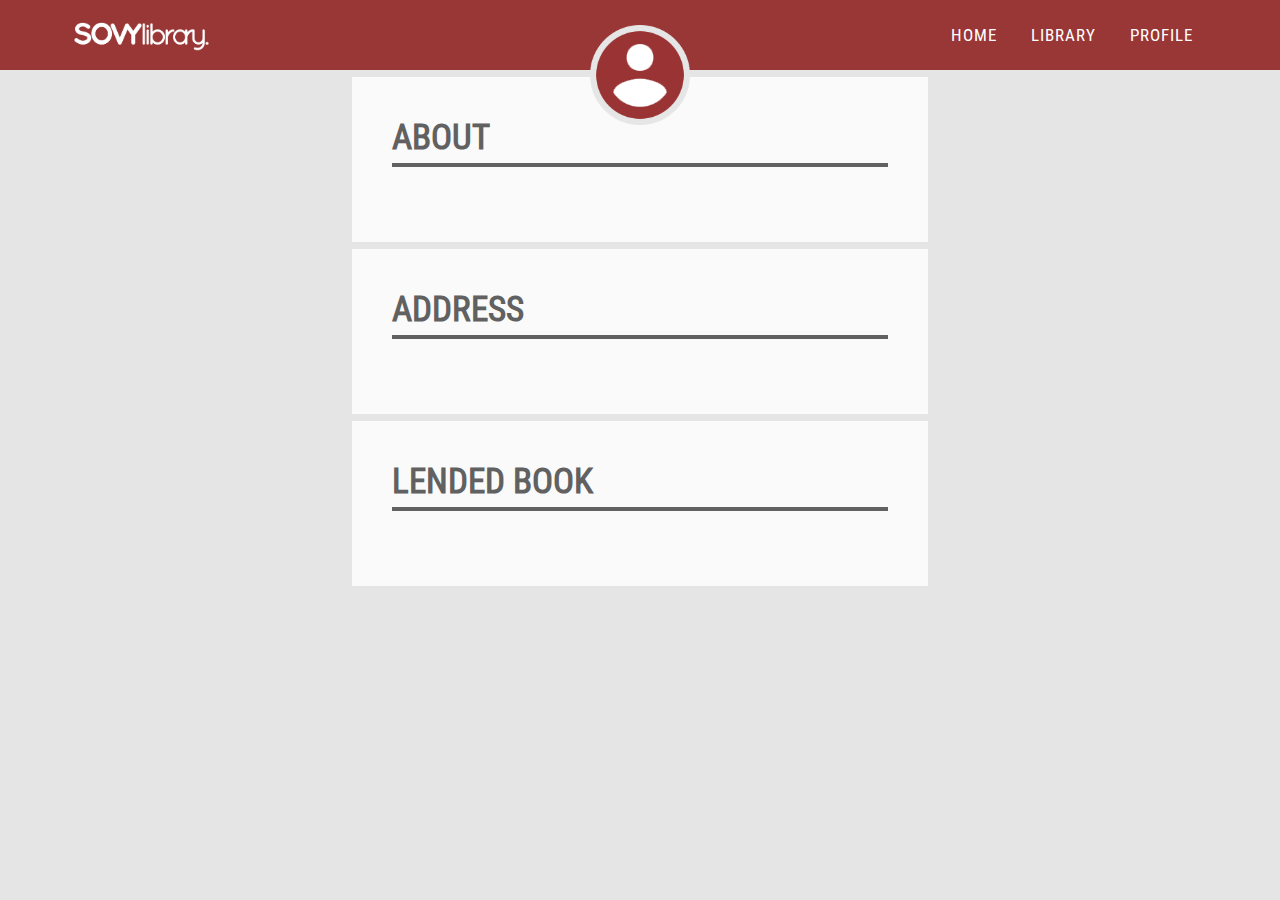
<file: html/bookLend.html>
<!DOCTYPE html>
<html>
<head>
	<meta charset="utf-8">
	<meta http-equiv="X-UA-Compatible" content="IE=edge">
	<title>Lend a Book</title>
	<meta name="viewport" content="width=device-width, 	initial-scale=1">
	<link rel="stylesheet" href="../style/book.css">
	<link rel="stylesheet" href="../style/userInfoStyle.css">
	<link rel="stylesheet" type="text/css" href="../style/mediaQueriesBook.css">
	<link rel="apple-touch-icon" sizes="57x57" href="../favicon//apple-icon-57x57.png">
	<link rel="apple-touch-icon" sizes="60x60" href="../favicon//apple-icon-60x60.png">
	<link rel="apple-touch-icon" sizes="72x72" href="../favicon//apple-icon-72x72.png">
	<link rel="apple-touch-icon" sizes="76x76" href="../favicon//apple-icon-76x76.png">
	<link rel="apple-touch-icon" sizes="114x114" href="../favicon//apple-icon-114x114.png">
	<link rel="apple-touch-icon" sizes="120x120" href="../favicon//apple-icon-120x120.png">
	<link rel="apple-touch-icon" sizes="144x144" href="../favicon//apple-icon-144x144.png">
	<link rel="apple-touch-icon" sizes="152x152" href="../favicon//apple-icon-152x152.png">
	<link rel="apple-touch-icon" sizes="180x180" href="../favicon//apple-icon-180x180.png">
	<link rel="icon" type="image/png" sizes="192x192"  href="../favicon//android-icon-192x192.png">
	<link rel="icon" type="image/png" sizes="32x32" href="../favicon//favicon-32x32.png">
	<link rel="icon" type="image/png" sizes="96x96" href="../favicon//favicon-96x96.png">
	<link rel="icon" type="image/png" sizes="16x16" href="../favicon//favicon-16x16.png">
	<link rel="manifest" href="../favicon/manifest.json">
	<meta name="msapplication-TileColor" content="#ffffff">
	<meta name="msapplication-TileImage" content="/ms-icon-144x144.png">
	<meta name="theme-color" content="#ffffff">

</head>
<body>
	
	<div id="wrapper">

		<img id="userImg" src="../img/round-account-button-with-user-inside.png" alt="">
		
		<div id="smallDropDown">
			<div class="menuBtn">
				<img src="../img/menu.png" alt="">
			</div>
			<div id="smallDropDownContent">
				<a href="../index.html">Home</a>
				<a id="libraryDropDownBtn" href="#">Library</a>
				<div id="libraryDropDownContent">
					<a class="thisBook" id="drama" href="#">Drama</a>
					<a class="thisBook" id="horror" href="#">Horror</a>
					<a class="thisBook" id="comedy" href="#">Comedy</a>
					<a class="thisBook" id="fantasy" href="#">Fantasy</a>
					<a class="thisBook" id="adventure" href="#">Adventure</a>
				</div>
				<a href="#" id="profile">Profile</a>
				<a class="logoutBtn" href="#">Logout</a>
			</div>
		</div>

		<div id="nav">
			<div id="leftNav">
				<a href="../index.html"><img src="../img/libraryLogo.png"></a>
			</div>

			<div id="rightNav">
				<a href="../index.html">Home</a>
				<div class="dropdown" id="library">
					<a class="dropbtn" href="#">Library</a>
					<div class="dropdown-content contentLibrary">
						<a id="all" href="#">All</a>
						<a class="thisBook" id="drama" href="#">Drama</a>
						<a class="thisBook" id="horror" href="#">Horror</a>
						<a class="thisBook" id="comedy" href="#">Comedy</a>
						<a class="thisBook" id="fantasy" href="#">Fantasy</a>
						<a class="thisBook" id="adventure" href="#">Adventure</a>
					</div>
				</div>

				<div class="dropdown" id="logout">
					<a class="dropbtn" id="profile" href="#">Profile</a>
					<div class="dropdown-content contentLogout">
						<a id="logoutBtn" href="#">Logout</a>
					</div>
				</div>
			</div>

		</div>
		
		<div id="books"></div>

		<div id="bookWrapper">
			<div id="aboutBook"></div>
		</div>

		<div id="infoWrapper">
			<div id="aboutInfo">
				<div class="aboutHeader">About</div>
			</div>
			<div id="address">
				<div class="aboutHeader">Address</div>
			</div>
			<div id="loanedBook">
				<div class="aboutHeader">Lended Book</div>
			</div>
		</div>

		<div id="haveDone">
			<div id="bookOverlay">
				<div id="bookLended">Book successfully lended!</div>
				<div class="succesBtn"><button><a href="../html/bookLend.html">Go To Profile</a></button></div>	
			</div>

		</div>

	</div>

	<script src="../script/jquery-3.3.1.js"></script>
	<script src="../script/script.js"></script>
	<script src="../script/requests.js"></script>	
	<script src="../script/userInfo.js"></script>
	
</body>
</html>
</file>
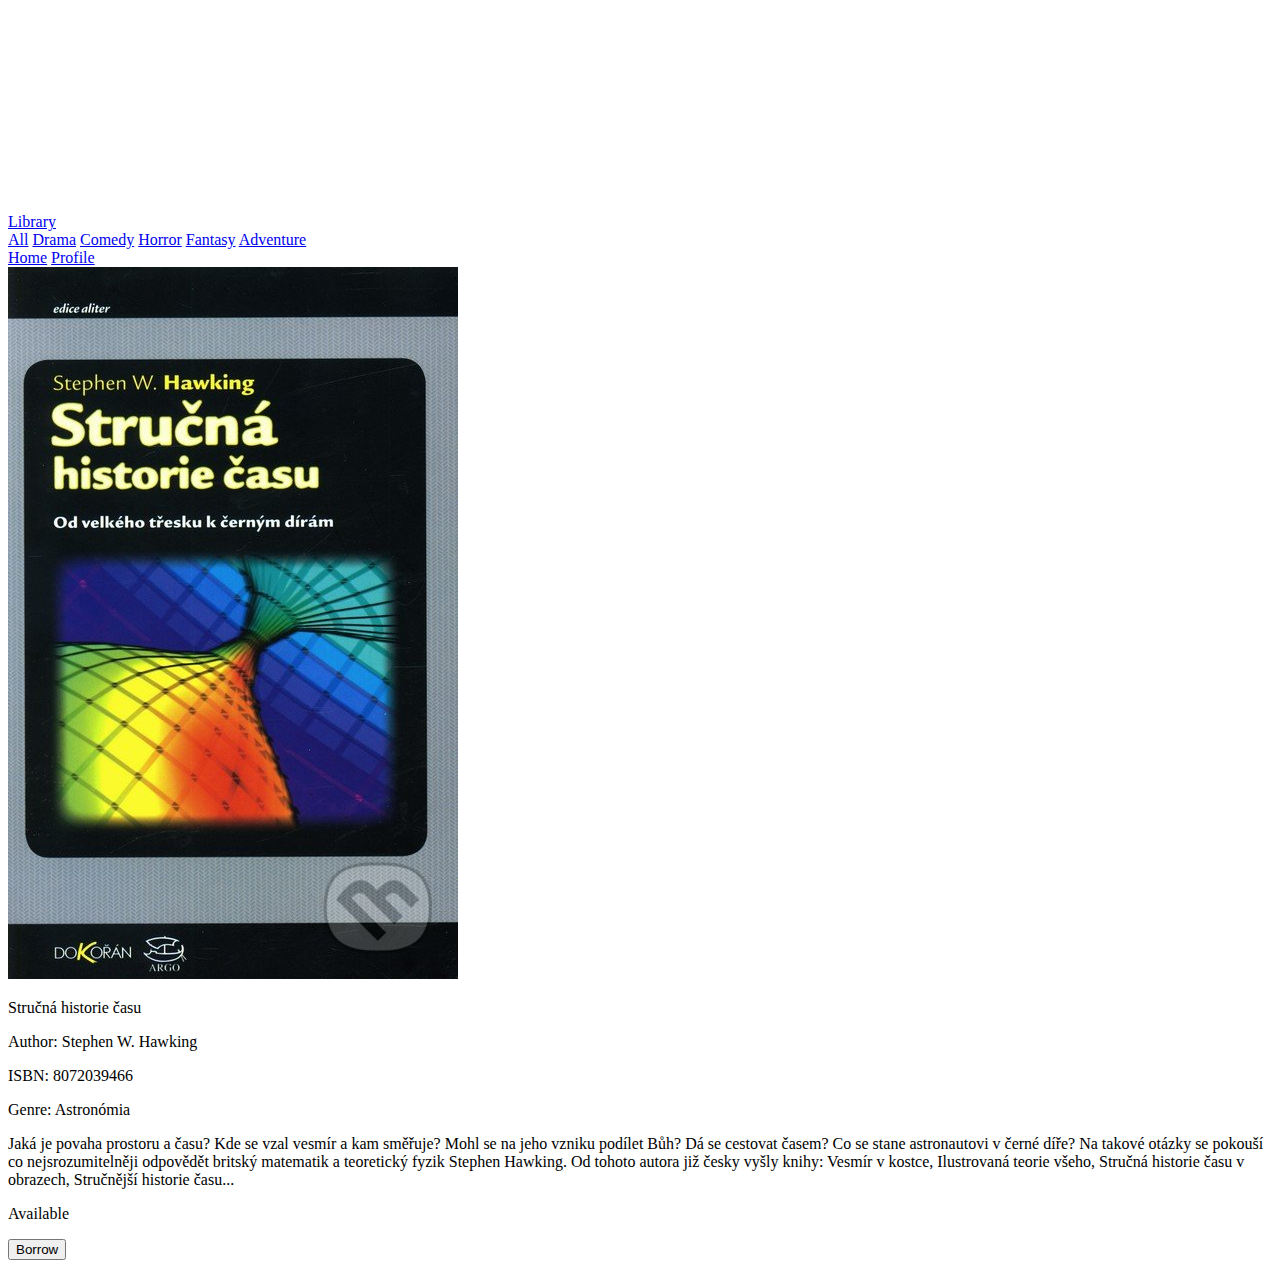
<file: html/books.html>
<!DOCTYPE html>
<html>
<head>
	<meta charset="utf-8">
	<meta http-equiv="X-UA-Compatible" content="IE=edge">
	<meta name="viewport" content="width=device-width, initial-scale=1">
	<title>Book lending</title>
	<link rel="stylesheet" href="../style/aboutBook.css">
	<link rel="alternate" href="../style/book.css">
	<link href="https://fonts.googleapis.com/css?family=Open+Sans+Condensed:300,700|Roboto+Condensed:300,400,700" rel="stylesheet">
</head>
<body>
	
	<div id="wrapper">
		
		<div id="nav">
			
			<div id="leftNav">
				<a href="../index.html"><img src="../img/libraryLogo.png"></a>
			</div>

			<div id="rightNav">
				<div class="dropdown">
					<a class="dropbtn" href="#">Library</a>
					<div class="dropdown-content">
						<a href="#">All</a>
						<a href="#">Drama</a>
						<a href="#">Comedy</a>
						<a href="#">Horror</a>
						<a href="#">Fantasy</a>
						<a href="#">Adventure</a>
					</div>
				</div>
				
				<a href="../index.html">Home</a>
				<a href="#">Profile</a>
			</div>

		</div>

		<div id="bookWrapper">
			
			<div id="cover"><img src="../img/books/kniha.jpg"></div>
			<div id="aboutBook">
				
				<div id="nameofbook" class="position"><p>Stručná historie času</p></div>
				<div id="author" class="position"><p>Author: Stephen W. Hawking</p></div>
				<div id="isbn" class="position"><p><span>ISBN:</span> 8072039466</p></div>
				<div id="genre" class="position"><p><span>Genre:</span> Astronómia</p></div>
				<div id="detailofbook" class="position"><p>Jaká je povaha prostoru a času? Kde se vzal vesmír a kam směřuje? Mohl se na jeho vzniku podílet Bůh? Dá se cestovat časem? Co se stane astronautovi v černé díře? Na takové otázky se pokouší co nejsrozumitelněji odpovědět britský matematik a teoretický fyzik Stephen Hawking. Od tohoto autora již česky vyšly knihy: Vesmír v kostce, Ilustrovaná teorie všeho, Stručná historie času v obrazech, Stručnější historie času...</p></div>
				<div id="available" class="position"><p>Available</p></div>
				<div id="borrow" class="position"><button>Borrow</button></div>

			</div>

		</div>

	</div>

	<script src="../script/jquery-3.2.1.min.js"></script>
	<script src="../script/script.js"></script>
</body>
</html>
</file>
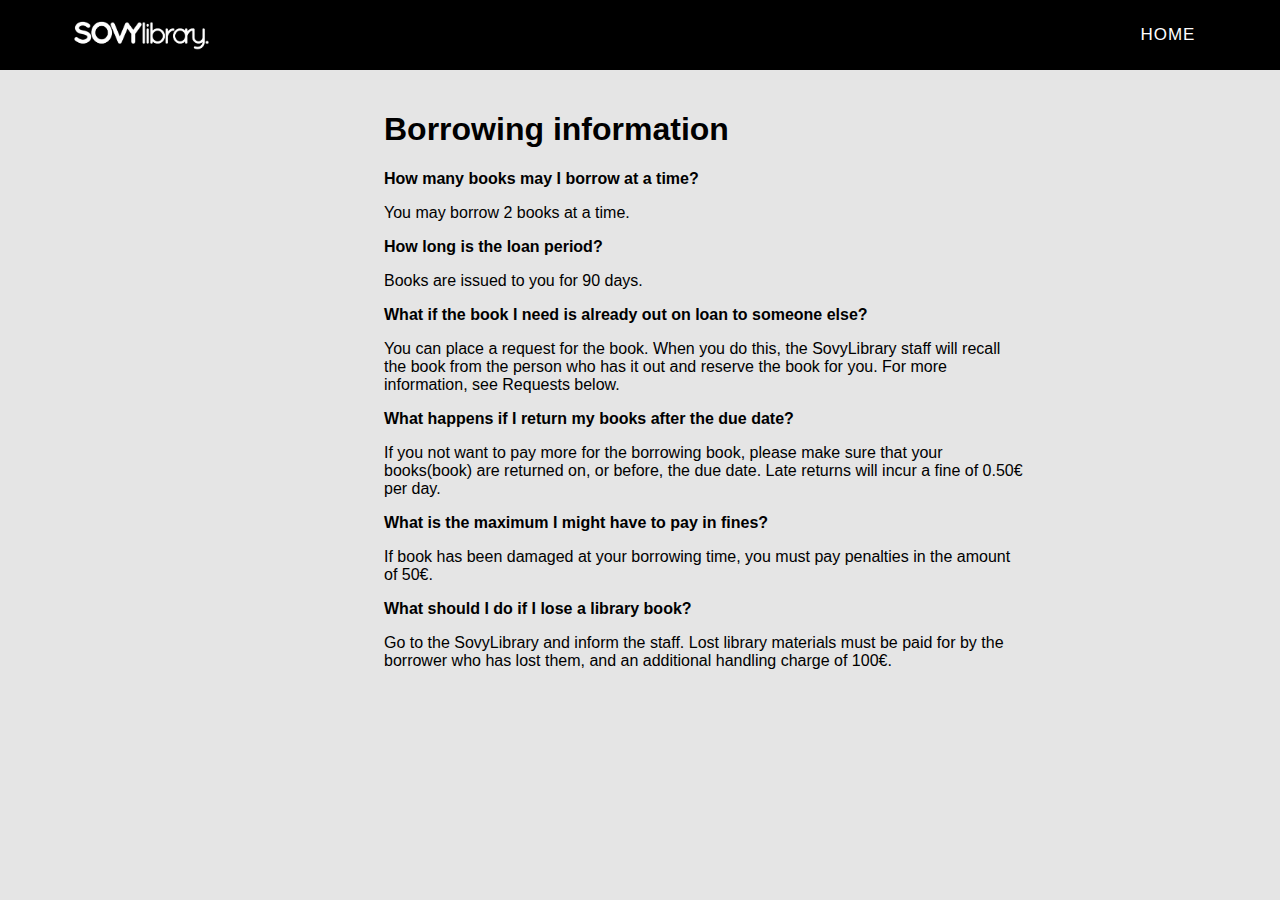
<file: html/borrowingInformation.html>
<!DOCTYPE html>
<html>
<head>
	<meta charset="utf-8">
	<meta http-equiv="X-UA-Compatible" content="IE=edge">
	<title>Borrowing Information</title>
	<meta name="viewport" content="width=device-width, initial-scale=1">
	<link rel="stylesheet" href="../style/borrowingInformation.css">
	<link rel="apple-touch-icon" sizes="57x57" href="../favicon//apple-icon-57x57.png">
	<link rel="apple-touch-icon" sizes="60x60" href="../favicon//apple-icon-60x60.png">
	<link rel="apple-touch-icon" sizes="72x72" href="../favicon//apple-icon-72x72.png">
	<link rel="apple-touch-icon" sizes="76x76" href="../favicon//apple-icon-76x76.png">
	<link rel="apple-touch-icon" sizes="114x114" href="../favicon//apple-icon-114x114.png">
	<link rel="apple-touch-icon" sizes="120x120" href="../favicon//apple-icon-120x120.png">
	<link rel="apple-touch-icon" sizes="144x144" href="../favicon//apple-icon-144x144.png">
	<link rel="apple-touch-icon" sizes="152x152" href="../favicon//apple-icon-152x152.png">
	<link rel="apple-touch-icon" sizes="180x180" href="../favicon//apple-icon-180x180.png">
	<link rel="icon" type="image/png" sizes="192x192"  href="../favicon//android-icon-192x192.png">
	<link rel="icon" type="image/png" sizes="32x32" href="../favicon//favicon-32x32.png">
	<link rel="icon" type="image/png" sizes="96x96" href="../favicon//favicon-96x96.png">
	<link rel="icon" type="image/png" sizes="16x16" href="../favicon//favicon-16x16.png">
	<link rel="manifest" href="../favicon/manifest.json">
	<meta name="msapplication-TileColor" content="#ffffff">
	<meta name="msapplication-TileImage" content="/ms-icon-144x144.png">
	<meta name="theme-color" content="#ffffff">
</head>
<body>
<div id="wrapper">
		
		<div id="nav">
			
			<div id="leftNav">
				<a href="../index.html"><img src="../img/libraryLogo.png"></a>
			</div>

			<div id="rightNav">
				<a href="../index.html">Home</a>
			</div>
		</div>
		<div id="box">
		<h1>Borrowing information</h1>
		<div id="back">
		<p class="text1"><strong>How many books may I borrow at a time?</strong></p>
		<p class="text2">You may borrow 2 books at a time.</p>
		<p class="text1"><strong>How long is the loan period?</strong></p>
		<p class="text2">Books are issued to you for 90 days.</p>
		<p class="text1"><strong>What if the book I need is already out on loan to someone else?</strong></p>
		<p class="text2">You can place a request for the book. When you do this, the SovyLibrary staff will recall the book from the person who has it out and reserve the book for you. For more information, see Requests below.</p>
		<p class="text1"><strong>What happens if I return my books after the due date?</strong></p>
		<p class="text2">If you not want to pay more for the borrowing book, please make sure that your books(book) are returned on, or before, the due date. Late returns will incur a fine of 0.50€ per day.</p>
		<p class="text1"><strong>What is the maximum I might have to pay in fines?</strong></p>
		<p class="text2">If book has been damaged at your borrowing time, you must pay penalties in the amount of 50€.</p>
		<p class="text1"><strong>What should I do if I lose a library book?</strong></p>
		<p class="text2">Go to the SovyLibrary and inform the staff. Lost library materials must be paid for by the borrower who has lost them, and an additional handling charge of 100€.</p>
		</div>
	</div>
	</div>
	
</body>
</html>
</file>
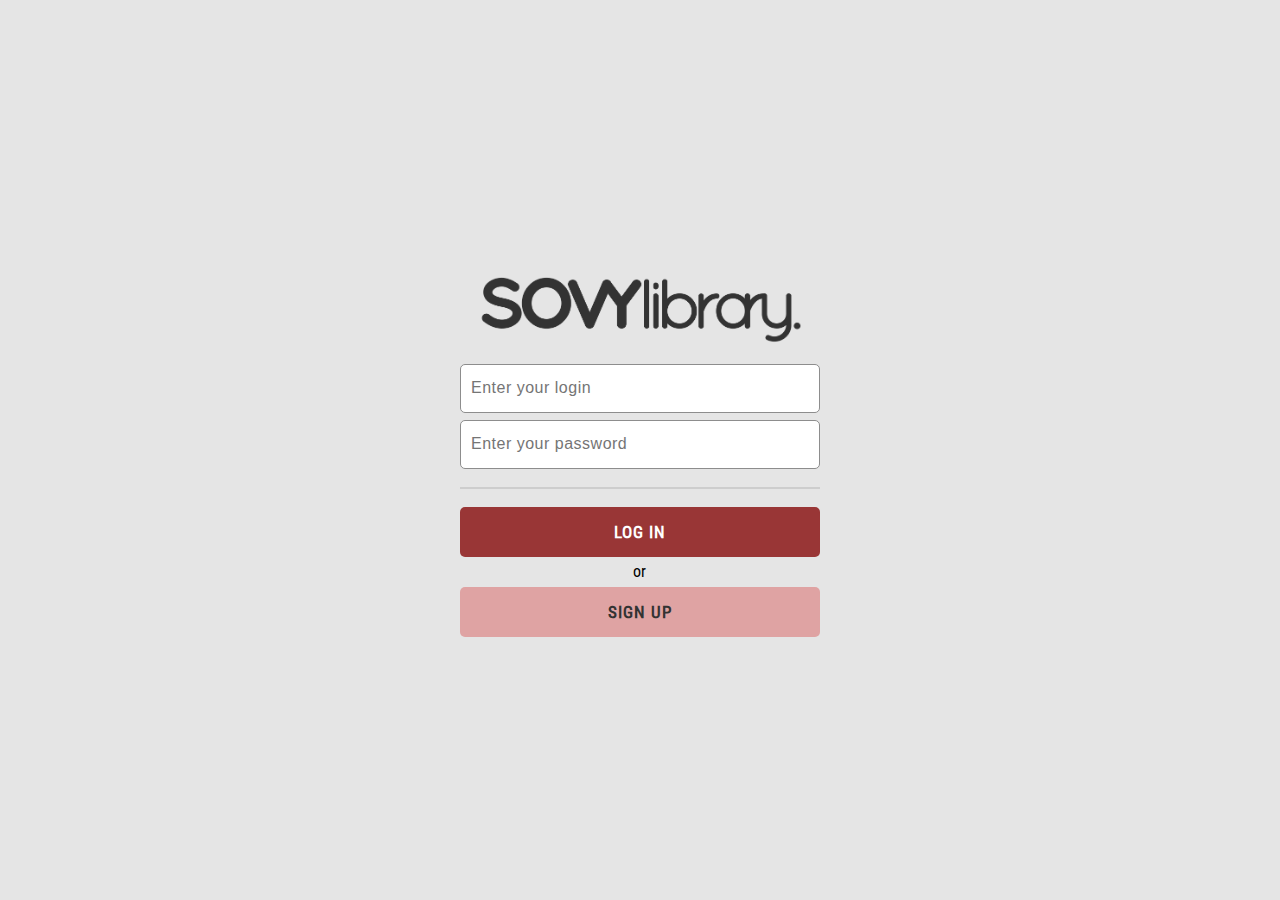
<file: html/login.html>
<!DOCTYPE html>
<html>
<head>
	<meta charset="utf-8">
	<meta http-equiv="X-UA-Compatible" content="IE=edge">
	<title>Log In SOVY</title>
	<meta name="viewport" content="width=device-width, initial-scale=1">
	<link rel="stylesheet" href="../style/log.css">
	<link rel="stylesheet" type="text/css" href="../style/mediaQueries.css">
	<link rel="apple-touch-icon" sizes="57x57" href="../favicon//apple-icon-57x57.png">
	<link rel="apple-touch-icon" sizes="60x60" href="../favicon//apple-icon-60x60.png">
	<link rel="apple-touch-icon" sizes="72x72" href="../favicon//apple-icon-72x72.png">
	<link rel="apple-touch-icon" sizes="76x76" href="../favicon//apple-icon-76x76.png">
	<link rel="apple-touch-icon" sizes="114x114" href="../favicon//apple-icon-114x114.png">
	<link rel="apple-touch-icon" sizes="120x120" href="../favicon//apple-icon-120x120.png">
	<link rel="apple-touch-icon" sizes="144x144" href="../favicon//apple-icon-144x144.png">
	<link rel="apple-touch-icon" sizes="152x152" href="../favicon//apple-icon-152x152.png">
	<link rel="apple-touch-icon" sizes="180x180" href="../favicon//apple-icon-180x180.png">
	<link rel="icon" type="image/png" sizes="192x192"  href="../favicon//android-icon-192x192.png">
	<link rel="icon" type="image/png" sizes="32x32" href="../favicon//favicon-32x32.png">
	<link rel="icon" type="image/png" sizes="96x96" href="../favicon//favicon-96x96.png">
	<link rel="icon" type="image/png" sizes="16x16" href="../favicon//favicon-16x16.png">
	<link rel="manifest" href="../favicon/manifest.json">
	<meta name="msapplication-TileColor" content="#ffffff">
	<meta name="msapplication-TileImage" content="/ms-icon-144x144.png">
	<meta name="theme-color" content="#ffffff">
</head>
<body>
	
	<div id="wrapper">
		
		<div id="logInBox">
			
			<div id="logo"> <a href="../index.html"><img src="../img/logInLogo.png" alt="SOVYLibrary Logo"></a> </div>	
			<div id="logInInfo">
				
				<input id="enterLogin" type="text" name="enterLogin" placeholder="Enter your login">
				<input id="enterPassword" type="password" name="enterPassword" placeholder="Enter your password">
				<div id="error"></div>
				<hr class="line">

				<button id="loginBtn" class="infoBtn" type="submit">Log In</button>
				<div id="or">or</div> 
				<button id="signupBtn" class="infoBtn"><a href="signup.html">Sign Up</a></button>
			</div>
		</div>

	</div>

	<script src="../script/jquery-3.2.1.min.js"></script>
	<script src="../script/script.js"></script>
	<script src="../script/log.js"></script>
</body>
</html>
</file>
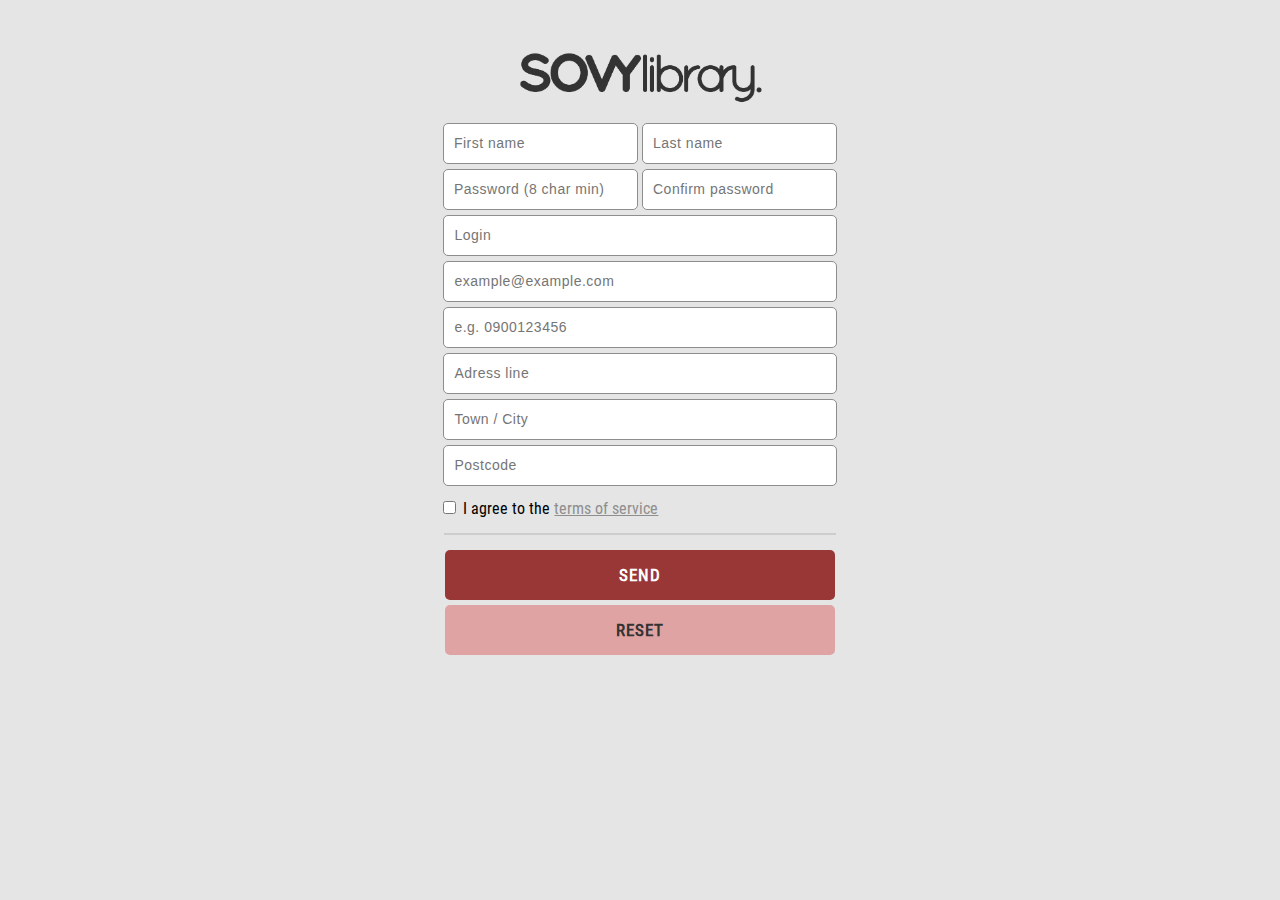
<file: html/signup.html>
<!DOCTYPE html>
<html>
<head>
	<meta charset="utf-8">
	<meta http-equiv="X-UA-Compatible" content="IE=edge">
	<meta name="viewport" content="width=device-width, initial-scale=1">
	<title>Sign Up SOVY</title>
	<link rel="stylesheet" href="../style/log.css">
	<link rel="stylesheet" type="text/css" href="../style/mediaQueries.css">
	<link rel="apple-touch-icon" sizes="57x57" href="../favicon//apple-icon-57x57.png">
	<link rel="apple-touch-icon" sizes="60x60" href="../favicon//apple-icon-60x60.png">
	<link rel="apple-touch-icon" sizes="72x72" href="../favicon//apple-icon-72x72.png">
	<link rel="apple-touch-icon" sizes="76x76" href="../favicon//apple-icon-76x76.png">
	<link rel="apple-touch-icon" sizes="114x114" href="../favicon//apple-icon-114x114.png">
	<link rel="apple-touch-icon" sizes="120x120" href="../favicon//apple-icon-120x120.png">
	<link rel="apple-touch-icon" sizes="144x144" href="../favicon//apple-icon-144x144.png">
	<link rel="apple-touch-icon" sizes="152x152" href="../favicon//apple-icon-152x152.png">
	<link rel="apple-touch-icon" sizes="180x180" href="../favicon//apple-icon-180x180.png">
	<link rel="icon" type="image/png" sizes="192x192"  href="../favicon//android-icon-192x192.png">
	<link rel="icon" type="image/png" sizes="32x32" href="../favicon//favicon-32x32.png">
	<link rel="icon" type="image/png" sizes="96x96" href="../favicon//favicon-96x96.png">
	<link rel="icon" type="image/png" sizes="16x16" href="../favicon//favicon-16x16.png">
	<link rel="manifest" href="../favicon/manifest.json">
	<meta name="msapplication-TileColor" content="#ffffff">
	<meta name="msapplication-TileImage" content="/ms-icon-144x144.png">
	<meta name="theme-color" content="#ffffff">
</head>
<body>

	<div id="wrapperSignUp">
		
		<div id="signUp">
			<div id="logo">
				<a href="../index.html"><img id="logoLibrary" src="../img/logInLogo.png" alt=""></a>
			</div> 
				
			<div class="text about">
				<input id="firstName" type="text" name="firstName" placeholder="First name">
				<input id="lastName" type="text" name="lastName" placeholder="Last name">
				<div class="nameErr error"></div>
			</div>

			<div class="text about">
				<input id="password" type="password" name="password" placeholder="Password (8 char min)">
				<input id="confirmPassword" type="password" name="confirmPassword" placeholder="Confirm password">
				<div class="passwordErr error"></div>
			</div>

			<div class="text">
				<input id="login" type="text" name="login" placeholder="Login">
				<div class="loginErr error"></div>
			</div>

			<div class="text">
				<input id="email" type="text" name="email" placeholder="example@example.com">
				<div class="emailErr error"></div>
			</div>
		

			<div class="text">
				<input id="phoneNumber" type="text" name="phoneNumber" placeholder="e.g. 0900123456">
				<div class="phoneNumberErr error"></div>
			</div>
				
			<div class="text">
				<input id="addressLine" type="text" name="adressLine" placeholder="Adress line">
			</div>
			
			<div class="text">
				<input id="townCity" type="text" name="townCity" placeholder="Town / City">
			</div>

			<div class="text">
				<input id="postcode" type="text" name="postcode" placeholder="Postcode">
				<div class="addressErr error"></div>
			</div>

			<div id="checkBox">
				<input id="check" type="checkbox">
				<span>I agree to the <a target="_blank" href="borrowingInformation.html">terms of service</a></span>
			</div>
			<div class="text">
				<div class="error checkErr"></div>
			</div>
			
			<hr class="line">

			<div id="button">
				<button id="sendBtn" class="infoBtn">Send</button><br>
				<button id="resetBtn" class="infoBtn">Reset</button>
			</div> 

		</div>

	</div>

	<div id="overlay">
		<div id="success">
			<div id="registration">You have successfully registered!</div>
			<div id="continue">You can log in to SOVY Library.</div>
			<div class="succesBtn"><button><a href="login.html">Log In</a></button></div>
				
		</div>
	</div>

	<script src="../script/jquery-3.2.1.min.js"></script>
	<script src="../script/script.js"></script>
	<script src="../script/log.js"></script>	
</body>
</html>
</file>
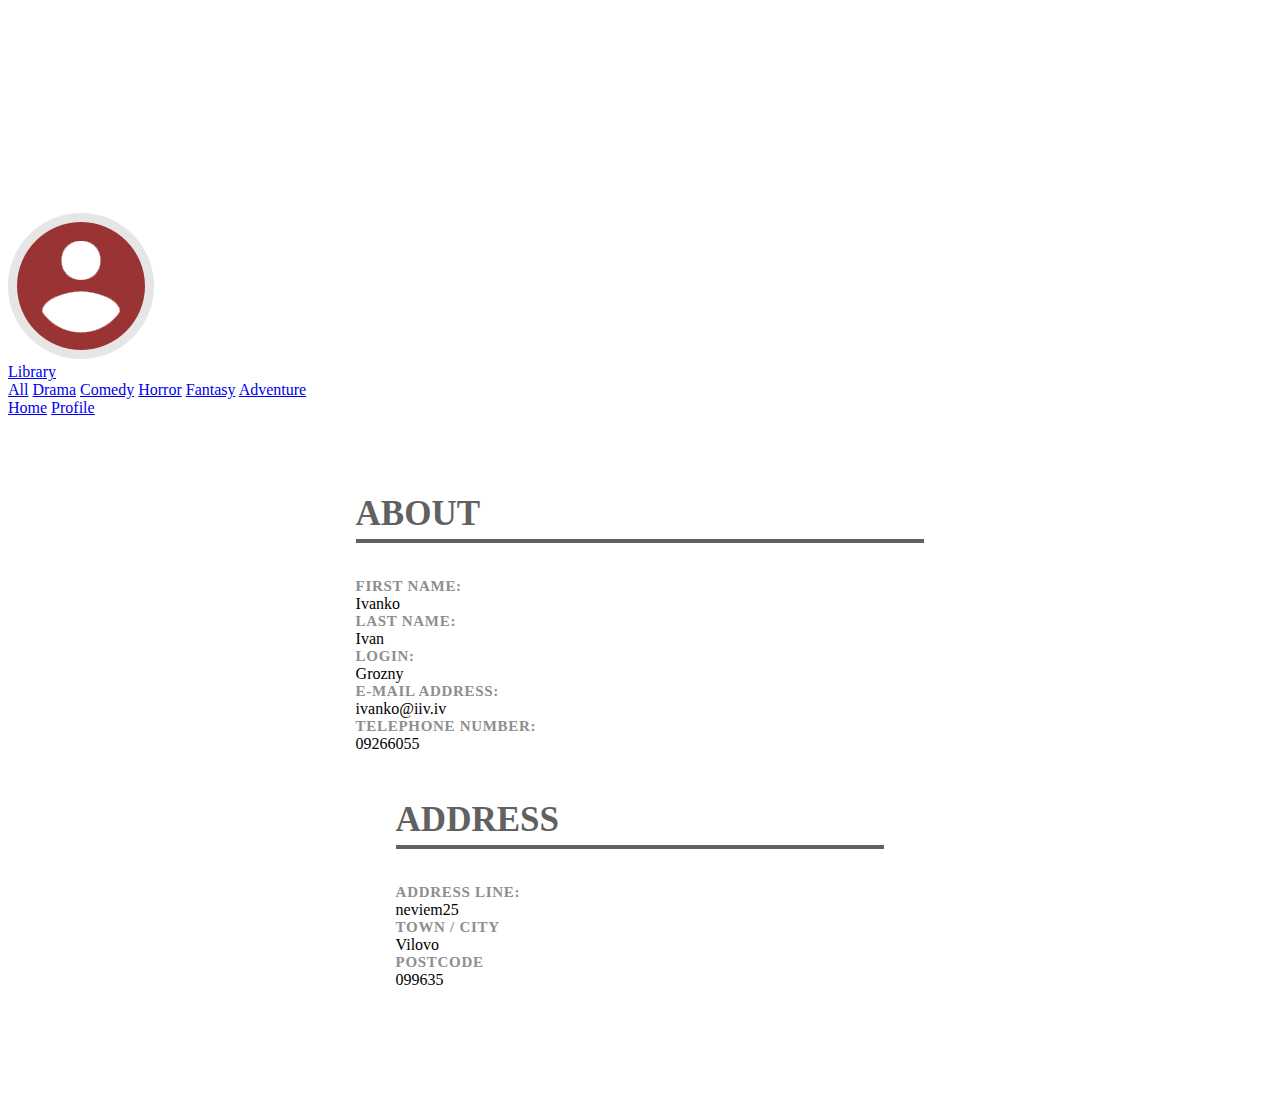
<file: html/userInfo.html>
<!DOCTYPE html>
<html>
<head>
	<meta charset="utf-8">
	<meta http-equiv="X-UA-Compatible" content="IE=edge">
	<title>User Info</title>
	<meta name="viewport" content="width=device-width, 	initial-scale=1">
	<link href="https://fonts.googleapis.com/css?family=Open+Sans+Condensed:300,700|Roboto+Condensed:300,400,700" rel="stylesheet">
	<link rel="stylesheet" href="../style/userInfoStyle.css">
</head>
<body>
	
	<div id="wrapper">
		
		<div id="nav">
			
			<div id="leftNav">
				<a href="../index.html"><img src="../img/libraryLogo.png"></a>
			</div>

			<img id="navUser" src="../img/round-account-button-with-user-inside.png" alt="">

			<div id="rightNav">
				<div class="dropdown">
					<a class="dropbtn" href="#">Library</a>
					<div class="dropdown-content">
						<a href="#">All</a>
						<a href="#">Drama</a>
						<a href="#">Comedy</a>
						<a href="#">Horror</a>
						<a href="#">Fantasy</a>
						<a href="#">Adventure</a>
					</div>
				</div>
				
				<a href="../index.html">Home</a>
				<a href="#">Profile</a>
			</div>

		</div>

		<div id="infoWrapper">
			
			<div id="about">
				<div class="aboutHeader">About</div>
				<div class="info">
					<div class="infoHeader">First name:</div>
					<span>Ivanko</span>
				</div>				
				<div class="info">
					<div class="infoHeader">Last name:</div>
					<span>Ivan</span>
				</div>
				<div class="info">
					<div class="infoHeader">Login:</div>
					<span>Grozny</span>
				</div>
				<div class="info">
					<div class="infoHeader">E-mail address:</div>
					<span>ivanko@iiv.iv</span>
				</div>
				<div class="info">
					<div class="infoHeader">Telephone number:</div>
					<span>09266055</span>
				</div>
			</div>

			<div id="address">
				<div class="aboutHeader">Address</div>
				<div class="info">
					<div class="infoHeader">Address line:</div>
					<span>neviem25</span>
				</div>
				<div class="info">
					<div class="infoHeader">Town / City</div>
					<span>Vilovo</span>
				</div>
				<div class="info">
					<div class="infoHeader">Postcode</div>
					<span>099635</span>
				</div>
			</div>

		</div>
<!-- 
		<footer>
			<div class="footer">ALL RIGHTS RESERVED   •  © COPYRIGHT 2O18 SOVY LIBRARY  •  ALL LOGOS & TRADEMARK BELONGS TO THEIR RESPECTIVE OWNERS</div>
		</footer> -->

	</div>

	<script src="../script/jquery-3.2.1.min.js"></script>
	<script src="../script/script.js"></script>
</body>
</html>
</file>
<file: style/book.css>
@font-face {
    font-family: Roboto Condensed Bold;
    src: url(../fonts/Roboto_Condensed/RobotoCondensed-Bold.ttf);
}
@font-face {
    font-family: Roboto Condensed Regular;
    src: url(../fonts/Roboto_Condensed/RobotoCondensed-Regular.ttf);
}
@font-face {
    font-family: Roboto Condensed Light;
    src: url(../fonts/Roboto_Condensed/RobotoCondensed-Light.ttf);
}


html,
body {
	padding: 0; margin: 0;
	background-color: #e5e5e5;
	font-family: Roboto Condensed Regular, sans-serif;
}

#wrapper {
	background-color: #e5e5e5;
	width: 100%;
}

.menuBtn {
	display: none;
}

#nav {
	position: fixed;
	top: 0; left: 0; right: 0;
	z-index: 1000;
	width: 100%;
	height: 70px;
	line-height: 70px;
	background-color: #993636;
}

#leftNav,
#rightNav a {
	text-decoration: none;
	color: #fff;
	text-transform: uppercase;
	font-family: Roboto Condensed Regular, sans-serif;
	letter-spacing: 1px;
	font-size: 17px;
	transition: all .15s ease-in-out;
}

#rightNav a {
	margin: 0 15px;
}

#leftNav a:first-child {
	margin-left: 0;
}

#leftNav,
#rightNav {
	width: calc(50% - 73px);
	display: inline-block;    
}

#leftNav {
	padding-left: 70px;
}
#rightNav {
	text-align: right;
	padding-right: 70px;
}

#rightNav button {
	background: none;
	border: 0;
	cursor: pointer;
	text-transform: uppercase;
	font-size: 17px;
	letter-spacing: 1px;
	font-family: Roboto Condensed Regular, sans-serif;
	padding: 0;
}
#rightNav a:nth-child(3) {
	margin-right: 0;
}

#leftNav img {
	width: 25%;
	vertical-align: middle;
	margin-bottom: 2px;
}

/*DROPDOWN*/

.dropdown {
    position: relative;
    display: inline-block;
}

.dropdown-content {
    display: none;
    position: absolute;
    background-color: #e5e5e5;
	border-right: 1px solid #C8C8C8;
	border-left: 1px solid #C8C8C8;
	border-bottom: 1px solid #C8C8C8;
    z-index: 1;
    top: 70px;
}

.contentLogout {
	right: 0;
	width: 100%;
	position: absolute;
}
.contentLibrary {
	right: -3px;
}

.contentLogout #logoutBtn {
	text-align: center;
}

#rightNav a:first-child {
	padding: 0;
}

#rightNav .dropdown-content a {
    text-decoration: none;
    color: #8E8E8E;
    text-align: left;	
    display: block;
    margin: 0;
    max-width: 100%;
    padding: 0 15px;
    font-size: 16px;
    height: 50px;
    line-height: 50px;
    transition: all .15s ease-in-out;
}

#rightNav .dropdown-content a:hover {
	background-color: #8E8E8E;
	color: #fff;
}

#books {
	position: relative;
	top: 70px;
	max-width: 90%;
	margin: 55px auto 120px;
}

#books .book {
	display: inline-block;
	width: calc(20% - 14px);
	margin: 7px;
	position: relative;
}

.book img {
	display: block;
    width: 100%;
    height: auto;
	box-shadow: 0 0 5px 2px #8E8E8E;
	transition: all .3s ease-in-out;
}

.bookCover {
	position: absolute;
    top: 0;
	bottom: 0;
	left: 0;
	right: 0;
	height: 100%;
	width: 100%;
	opacity: 0;
	background-color: rgba(0,0,0,.9);
	transition: all .3s ease-in-out;
	text-align: center;
}

.book:hover .bookCover {
  opacity: 1;
}

span.bookName {
	display: block;
	color: #fff;
	text-transform: uppercase;
	font-weight: bold;
	font-size: 22px;
	letter-spacing: 1px;
	padding: 50% 15px 0;
}

.btnLend {
	margin-top: 20px;
	border: 4px solid #fff;
	font-size: 18px;
	padding: 7px 25px;
	text-transform: uppercase;
	font-weight: bold;
	letter-spacing: .5px;
	color: #fff;
	font-family: Roboto Condensed Bold, sans-serif;
	cursor: pointer;
	transition: all .3s ease-in-out;
	background-color: #fff;
	color: #000;
	border-radius: 5px;
}
.btnLend:hover {
	border: 4px solid #fff;
	background-color: rgba(0,0,0,.1);
	color: #fff;
}

/*BOOK WRAPPER*/
#bookWrapper {
	position: relative;
	top: 70px;
	max-width: 60%;
	margin: 55px auto;
}

#cover {
	width: 37%;
	display: inline-block;
	float: left;
}

#cover img {
	width: 100%;
}

#aboutBook {
	width: calc(63% - 40px);
    display: inline-block;
}

#nameofbook {
	width: 100%;
	background-color: #8E8E8E;
	color: #fff ;
	padding: 15px 20px;
	font-size: 30px;
	text-transform: uppercase;
	font-weight: bold;
	letter-spacing: 1px;
	margin: 0;
}

#author {
	width: 100%;
	background-color: #C8C8C8;
	color: #232323;
	padding: 10px 20px;
	letter-spacing: .3px;
	font-size: 20px;
	font-weight: bold;
}

#isbn,
#genre {
	width: 100%;
	background-color: #C8C8C8;
	color: #232323;
	font-size: 17px;
	font-weight: bold;
	padding: 8px 20px;
	letter-spacing: .3px;
}

#isbn {
	padding: 0 20px;
}

#detailofbook {
	width: 100%;
	background-color: rgba(255,255,255, .9);
	padding: 20px 20px;
	letter-spacing: .3px;
	line-height: 20px;
	font-size: 17px;
}

#available {
	width: 100%;
	background-color: #7DD283;
	color: #232323;
	letter-spacing: .5px;
	font-size: 17px;
	font-weight: bold;
	text-transform: uppercase;
	padding: 10px 20px;
}

#notAvailable {
	width: 100%;
	background-color: #FF0E0E;
	color: #fff;
	letter-spacing: .5px;
	font-size: 17px;
	font-weight: bold;
	text-transform: uppercase;
	padding: 10px 20px;
}

#borrow {
	text-align: right;
	width: 100%;
}

#borrow button {
	padding: 10px 20px;
    width: calc(100% + 40px);
    font-size: 18px;
    letter-spacing: 2px;
    font-weight: bold;
    text-transform: uppercase;
    font-family: Roboto Condensed Bold, sans-serif;
    border: 0;
    background-color: #993636;
    color: #fff;
    cursor: pointer;
    text-align: left;
    transition: all .3s ease-in-out;
}
#borrow button:hover {
	background-color: #791919;
}

#userImg {
	position: fixed;
    z-index: 10000;
    max-width: 100px;
    top: 25px;
    left: 50%;
    width: auto;
    -webkit-transform: translateX(-50%);
    -moz-transform: translateX(-50%);
    -ms-transform: translateX(-50%);
    -o-transform: translateX(-50%);
    transform: translateX(-50%);
}

/*SMALL DROPDOWN*/
#smallDropDownContent {
	bottom: 30px;
	position: fixed;
	display: none;
}

#smallDropDownContent a {
	color: #8E8E8E;
	display: block;
	background-color: #e5e5e5;
	line-height: 50px;
	height: 50px;
}

#smallDropDown {
	display: none;
	text-align: center;
}

#smallDropDown a {
	text-decoration: none;
	text-transform: uppercase;
	letter-spacing: 1px;
	font-size: 17px;
	transition: all .15s ease-in-out;
}

#libraryDropDownContent {
	display: none;
}

#libraryDropDownContent a:nth-child(1n) {
	background-color: #F8F8F8;
}

#haveDone {
	background-color: rgba(0,0,0,.3);
	text-shadow: 0 0 2px #fff;
	position: fixed;
	top: 0; left: 0; right: 0; bottom: 0;
	color: #2B2B2B;
	font-size: 28px;
	display: none;
}

#bookLended {
	text-transform: uppercase;
	letter-spacing: .3px;
}

#haveDone button {
	font-family: Roboto Condensed Regular, sans-serif;
	border: 0;
	font-size: 19px;
	width: 100%;
	font-weight: bold;
	padding: 22px 0;
	background-color: #993636;
	border-radius: 5px;
	text-transform: uppercase;
	transition: all .3s ease-in-out;
	border-top-left-radius: 0;
	border-top-right-radius: 0;
	margin-top: 25px;
	cursor: pointer;
}

#haveDone button a {
	text-decoration: none;
	color: #fff;
}
#haveDone button:hover {
	background-color: #8F2D2D;
}

#bookOverlay {
	position: relative;
	text-align: center;
	top: 40%;
	background-color: #fff;
	width: 35%;
	padding: 25px 0 0;
	border-radius: 5px;
	box-shadow: 0 0 10px #333333;
	margin: auto;
}
</file>
<file: style/userInfoStyle.css>
/*html,
body {
	font-family: 'Roboto Condensed', sans-serif;
	padding: 0; margin: 0;
	background-color: #E5E5E5;
}

#wrapper {
	background-color: #E5E5E5;
	width: 100%;
}

#nav {
	position: fixed;
	top: 0; left: 0; right: 0;
	z-index: 1000;
	width: 100%;
	height: 70px;
	line-height: 70px;
	background-color: #993636;
	border-bottom: 7px solid #e5e5e5;
}

#nav a {
	text-decoration: none;
	color: #fff;
	text-transform: uppercase;
	font-family: 'Roboto Condensed', sans-serif;
	letter-spacing: 1px;
	font-size: 17px;
	transition: all .15s ease-in-out;
}

#rightNav a {
	margin: 0 15px;
}

#leftNav a:first-child {
	margin-left: 0;
}


#leftNav,
#rightNav {
	width: calc(46.5% - 72px);
	display: inline-block;    
}

#navUser {
	display: inline-block;
	position: absolute;
	margin-top: 25px;
	width: 7%;
}

#leftNav {
	padding-left: 70px;
}
#rightNav {
	text-align: right;
	padding-right: 70px;
	padding-left: 7%;
}

#rightNav button {
	background: none;
	border: 0;
	cursor: pointer;
	text-transform: uppercase;
	font-size: 17px;
	letter-spacing: 1px;
	font-family: 'Roboto Condensed', sans-serif;
	padding: 0;
}
#rightNav a:nth-child(3) {
	margin-right: 0;
}

#leftNav img {
	width: 35%;
	vertical-align: middle;
	margin-bottom: 2px;
}

/*DROPDOWN*/

/*.dropdown {
    position: relative;
    display: inline-block;
}

.dropdown-content {
    display: none;
    position: absolute;
    background-color: #E5E5E5;
	border-right: 1px solid #C8C8C8;
	border-left: 1px solid #C8C8C8;
	border-bottom: 1px solid #C8C8C8;
    z-index: 1;
    top: 70px;
}

#rightNav a:first-child {
	padding: 0;
}

#rightNav .dropdown-content a {
    text-decoration: none;
    text-align: left;	
    display: block;
    margin: 0;
    max-width: 100%;
    padding: 0 15px;
    font-size: 16px;
    height: 50px;
    line-height: 50px;
    transition: all .15s ease-in-out;
    color: #8E8E8E;
}

#rightNav .dropdown-content a:hover {
	background-color: #8E8E8E;
	color: #fff;
}*/

/*USER INFO*/
#infoWrapper {
	position: relative;
	top: 77px;
	max-width: 45%;
	margin: auto;
	padding-bottom: 70px;
}

.infoW {
	padding: 5px 0;
}

#aboutInfo,
#address,
#loanedBook {
	background-color: rgba(255,255,255,.8);
	padding: 40px;
}

#address {
	margin: 7px 0;
}

.aboutHeader {
	border-bottom: 4px solid #616161;
	padding-bottom: 5px;
	margin-bottom: 35px;
	font-size: 35px;
	text-transform: uppercase;
	font-weight: bold;
	color: #616161;
}

.infoHeader {
	font-size: 15px;
	letter-spacing: 0.7px;
	color: #8E8E8E;
	text-transform: uppercase;
	font-weight: bold;
}

.infoW span {
	display: inline-block;
	vertical-align: middle;
	font-size: 19px;
	letter-spacing: .2px;
	padding-top: 3px;
}

footer {
	position: relative;
	top: 77px;
	width: 100%;
	height: 70px;
	line-height: 70px;
	background-color: #993636;
}

.footer {
	width: 80%;
	margin: auto;
	text-align: center;
	color: #fff;
	font-size: 13px;
	letter-spacing: 1px; 
}
</file>
<file: style/mediaQueriesBook.css>
@media only screen and (max-width: 1200px) {
	}

@media only screen and (max-width: 1050px) {
	#userImg {
		display: none;
	}

	#infoWrapper {
		max-width: 70%;
	}

	#rightNav a {
		margin: 0 9px;
	}
	
	span.bookName {
		font-size: 17px;
	    padding: 35% 15px 0;
	}

	.btnLend {
	    margin-top: 10px;
        font-size: 16px;
	    padding: 3px 20px;
	}

	#bookWrapper {
		max-width: 80%;
	}
}

@media only screen and (max-width: 768px) {

	#nav {
		display: none;
	}

	#smallDropDown {
		display: block;
	}

	#smallDropDownContent {
		top: 70px;
		z-index: 10000;
		width: 100%;
	}
	
	.menuBtn {
		position: fixed;
		top: 0; left: 0; right: 0;
		z-index: 1000;
		width: 100%;
		height: 70px;
		line-height: 70px;
		background-color: #993636;
		text-align: center;
		display: block;
	}

	.menuBtn img {
		width: 50px;
		padding: 10px;
		position: relative;
		z-index: 10000;
	}

	
	#leftNav,
	#rightNav {
		display: none;
	}

	#books .book {
	    width: calc(33.333333333333333% - 14px);
	}

	#infoWrapper {
		max-width: 95%;
	}

	#books {
		max-width: 95%;
		margin: 20px auto;
	}

	#books .book {
	    width: calc(50% - 14px);
	}
	

	#bookWrapper {
	    max-width: 90%;
		margin: 20px auto;
	}

	#cover {
		width: 100%;
	}

	#aboutBook {
	    width: calc(100% - 40px);
	}
}

@media only screen and (max-width: 520px) {
	#bookOverlay {
		width: 90%;
	}
		
}
</file>
<file: style/aboutBook.css>
/*html,
body {
	font-family: 'Roboto Condensed', sans-serif;
	padding: 0; margin: 0;
	background-color: #E5E5E5;
}

p {
	margin: 0; padding: 0;
}

#wrapper {
	background-color: #E5E5E5;
	width: 100%;
}

#nav {
	position: fixed;
	top: 0; left: 0; right: 0;
	z-index: 1000;
	width: 100%;
	height: 70px;
	line-height: 70px;
	background-color: #993636;
}

#nav a {
	text-decoration: none;
	color: #fff;
	text-transform: uppercase;
	font-family: 'Roboto Condensed', sans-serif;
	letter-spacing: 1px;
	font-size: 17px;
	transition: all .15s ease-in-out;
}

#rightNav a {
	margin: 0 15px;
}

#leftNav a:first-child {
	margin-left: 0;
}


#leftNav,
#rightNav {
	width: calc(46.5% - 72px);
	display: inline-block;    
}

#navUser {
	display: inline-block;
	position: absolute;
	margin-top: 25px;
	width: 7%;
}

#leftNav {
	padding-left: 70px;
}
#rightNav {
	text-align: right;
	padding-right: 70px;
	padding-left: 7%;
}

#rightNav button {
	background: none;
	border: 0;
	cursor: pointer;
	text-transform: uppercase;
	font-size: 17px;
	letter-spacing: 1px;
	font-family: 'Roboto Condensed', sans-serif;
	padding: 0;
}
#rightNav a:nth-child(3) {
	margin-right: 0;
}

#leftNav img {
	width: 35%;
	vertical-align: middle;
	margin-bottom: 2px;
}

.dropdown {
    position: relative;
    display: inline-block;
}

.dropdown-content {
    display: none;
    position: absolute;
    background-color: #E5E5E5;
	border-right: 1px solid #C8C8C8;
	border-left: 1px solid #C8C8C8;
	border-bottom: 1px solid #C8C8C8;
    z-index: 1;
    top: 70px;
}

#rightNav a:first-child {
	padding: 0;
}

#rightNav .dropdown-content a {
    text-decoration: none;
    text-align: left;	
    display: block;
    margin: 0;
    max-width: 100%;
    padding: 0 15px;
    font-size: 16px;
    height: 50px;
    line-height: 50px;
    transition: all .15s ease-in-out;
    color: #8E8E8E;
}

#rightNav .dropdown-content a:hover {
	background-color: #8E8E8E;
	color: #fff;
}*/
</file>
<file: style/borrowingInformation.css>
html,
body {
    padding: 0; margin: 0;
    background-color: #e5e5e5;
    font-family: Roboto Condensed Regular, sans-serif;
}

#wrapper {
    background-color: #e5e5e5;
    width: 100%;
}

#nav {
    position: fixed;
    top: 0; left: 0; right: 0;
    z-index: 1000;
    width: 100%;
    height: 70px;
    line-height: 70px;
    background-color: #000000;
}

#nav a {
    text-decoration: none;
    color: #fff;
    text-transform: uppercase;
    letter-spacing: 1px;
    font-size: 17px;
    transition: all .15s ease-in-out;
}

#rightNav a {
    margin: 0 15px;
    
}

#leftNav a:first-child {
    margin-left: 0;
}

#leftNav,
#rightNav {
    width: calc(50% - 72px);
    display: inline-block;    

}

#leftNav {
    padding-left: 70px;
}
#rightNav {
    text-align: right;
    padding-right: 50px;
}

#rightNav button {
    background: none;
    border: 0;
    cursor: pointer;
    text-transform: uppercase;
    font-size: 17px;
    letter-spacing: 1px;
    font-family: Roboto Condensed Regular, sans-serif;
    padding: 0;
}
#rightNav a:nth-child(3) {
    margin-right: 0;
}

#leftNav img {
    width: 25%;
    vertical-align: middle;
    margin-bottom: 2px;
}
#box{
    position: absolute;
    top: 10%; left: 30%; right: 0; bottom: 0;
    width: 50%;
}


@media only screen and (max-width: 1200px) {
#leftNav img {
    width: 35%;
    vertical-align: middle;
    margin-bottom: 2px;
}


}

@media only screen and (max-width: 1050px) {
    #leftNav,
    #rightNav {
        width: calc(50% - 23px);
    }

    #leftNav {
        padding-left: 20px;
    }

    #rightNav {
        padding-right: 20px;
    }

   #leftNav img {
    width: 35%;
    vertical-align: middle;
    margin-bottom: 2px;
    margin-left: 10%;
}


}

@media only screen and (max-width: 768px) {

   

   #leftNav img {
    width: 38%;
    vertical-align: middle;
    margin-bottom: 2px;
    margin-left: 10%;
}
  #box{
    position: relative;
    top: 70px;
   left: 0 ;
    width: 90%;
    margin: auto;
 }

}

@media only screen and (max-width: 600px) {
    #indexNav img {
        display: block;
    }

    
   #leftNav img {
    width: 60%;
    vertical-align: middle;
    margin-bottom: 2px;
    margin-left: 10%;
}
   


}

@media only screen and (max-width: 520px) {
      #leftNav img {
    width: 70%;
    vertical-align: middle;
    margin-bottom: 2px;
    margin-left: 10%;
}


}
</file>
<file: style/log.css>
@font-face {
    font-family: Roboto Condensed Bold;
    src: url(../fonts/Roboto_Condensed/RobotoCondensed-Bold.ttf);
}
@font-face {
    font-family: Roboto Condensed Regular;
    src: url(../fonts/Roboto_Condensed/RobotoCondensed-Regular.ttf);
}
@font-face {
    font-family: Roboto Condensed Light;
    src: url(../fonts/Roboto_Condensed/RobotoCondensed-Light.ttf);
}


html, 
body {
	padding: 0; margin: 0;
	font-family: Roboto Condensed Regular, sans-serif;
	background-color: #E5E5E5;
}

/*LOGIN*/
#wrapper {
	background-color: #E5E5E5;
	top: 0; left: 0; right: 0; bottom: 0;
	position: absolute;
	width: 100%;
}

#wrapperSignUp {
	width: 100%;
	position: relative;
	top: 0; left: 0;
	height: 100%;
	background-color: #E5E5E5;
}

#logInBox {
	width: 33%;
	margin: auto;
	position: absolute;
	top: 0; left: 0; right: 0; bottom: 0;
}

#logo {
	padding: 0;
	text-align: center;
	height: 100px;
	line-height: 100px;
}

#logo img {
	width: 80%;
	vertical-align: middle;
}

#logInInfo {
	text-align: center;
}

#logInInfo input {
	width: 80%;
	height: 47px;
	padding: 0 10px;
	font-size: 16px;
	letter-spacing: .5px;
	border-radius: 5px;
	border: 1px solid #8D8D8D;
	transition: all .3s ease-in-out;
}
#logInInfo input:focus {
	outline: none;
	border: 1px solid #993636;
	border-radius: 0;
}

#enterLogin {
	margin: 7px 0;
	display: inline-block;
}
#enterPassword {
	margin-bottom: 10px;
}

.line {
	border: .5px solid #CDCDCD;
	width: calc(80% + 20px);
}

.infoBtn {
	width: calc(80% + 22px);
	border: 0;
	background-color: #993636;
	padding: 15px 0;
	color: #fff;
	font-weight: bold;
	text-transform: uppercase;
	letter-spacing: 1px;
	font-size: 17px;
	border-radius: 5px;
	cursor: pointer;
	margin-top: 10px;
	font-family: Roboto Condensed Regular, sans-serif;
	transition: all .3s ease-in-out;
}

.infoBtn:last-child {
	background-color: #DFA3A3; 
	margin-top: 0;
}

.infoBtn a:last-child {	
	color: #333333;
	text-decoration: none;
}

#loginBtn:hover {
	background-color: #8F2D2D;
}
#signupBtn:hover {
	background-color: #DB9797;
}

#or {
	width: 100%;
	text-align: center;
	height: 30px;
	line-height: 30px;
}

#error {
	color: #BC3636;	
	letter-spacing: .5px;
}

/*SIGN UP*/
#overlay {
	background-color: rgba(0,0,0,.3);
	text-shadow: 0 0 2px #fff;
	position: fixed;
	top: 0; left: 0; right: 0; bottom: 0;
	color: #2B2B2B;
	font-size: 28px;
	display: none;
}

#overlay button {
	font-family: Roboto Condensed Regular, sans-serif;
	border: 0;
	font-size: 19px;
	width: 100%;
	font-weight: bold;
	padding: 22px 0;
	background-color: #993636;
	border-radius: 5px;
	text-transform: uppercase;
	transition: all .3s ease-in-out;
	border-top-left-radius: 0;
	border-top-right-radius: 0;
	margin-top: 25px;
	cursor: pointer;
}

#overlay button a {
	text-decoration: none;
	color: #fff;
}
#overlay button:hover {
	background-color: #8F2D2D;
}

#success {
	position: relative;
	text-align: center;
	top: 35%;
	background-color: #fff;
	width: 45%;
	padding: 25px 0 0;
	border-radius: 5px;
	box-shadow: 0 0 10px #333333;
	margin: auto;
}

#registration {
	text-transform: uppercase;
	letter-spacing: .3px;
	margin-bottom: 15px;
}

#signUp {
	width: 50%;
	margin: auto;
	text-align: center;
	padding: 30px 0 60px;
}

#signUp #logo {
	height: 90px;
	line-height: 90px;
}

.text {
	width: 100%;
}

.text img {
	width: 30px;
	vertical-align: middle;
	padding: 0 10px 0 0;

}

.text input {
	width: 58%;
	height: 35px;
	line-height: 35px;
	padding: 2px 10px;
	font-size: 14px;
	letter-spacing: .5px;
	border-radius: 5px;
	border: 1px solid #8D8D8D;
	color: #8D8D8D;
	transition: all .3s ease-in-out;
	margin: 2.5px 0;
} 

.about input {
	width: calc(29% - 12.5px);
}

.text input:focus {
	outline: none;
	border: 1px solid #993636;
	border-radius: 0;
}

#signUp #logo {
	width: 100%;
}

#signUp #logoLibrary {
	max-width: 40%;
}

#button button {
	background-color: #993636; 
	width: 61%;
	margin-top: 5px;
	color: #fff;
}
#button button:hover {
	background-color: #8F2D2D;
}

#button button:last-child {
	background-color: #DFA3A3;
	color: #333333;
}
#button button:last-child:hover {
	background-color: #DB9797;
}

#signUp .line {
	margin: 15px auto 10px;
	width: 61%;
}

.error {
	font-size: 15px;
	color: #BC3636;
	text-align: left;
	width: calc(60% - 15px);
	margin: auto;
}

#checkBox {
	text-align: left;
	width: 58%;
	padding-top: 10px;
	margin: auto;
}

#checkBox span {
	position: relative;
	left: -15px;
}

#checkBox span a {
	color: #8E8E8E;
}

#checkBox input {
	position: relative;
	left: -15px;
}
</file>
<file: style/mediaQueries.css>
@media only screen and (max-width: 1200px) {
	#contactWrapper {
		width: 80%;
	    margin-top: 30%;
	}
}

@media only screen and (max-width: 1050px) {
	#leftNav,
	#rightNav {
	    width: calc(50% - 22px);
	}

	#leftNav {
		padding-left: 20px;
	}

	#rightNav {
		padding-right: 20px;
	}

	#libraryLogo {
		max-width: 50%;
	}

	.aboutTheProject {
	    max-width: 50%;
	    font-size: 35px;
	    text-align: right;
	}

	#aboutText {
	    max-width: 50%;
	    text-align: left;
	    margin: auto;
	}

	#indexBooks {
		max-width: 80%;
	}

	#indexBooks .book {
		width: calc(20% - 14px);
	}

	#muchMore {
	    max-width: calc(90% - 14px);
	}
	
	#muchMore div:first-child {
		letter-spacing: 3px;
    	font-size: 24px;
	}

	#quoteBlock {
	    max-width: 42%;
	}

	#quote {
		padding: 15% 0;
	}

	.whereToFindUsHeader {
		font-size: 35px;
	}
	
	#contactWrapper {
		width: 100%;
		margin-top: 40%;
	}

	footer {
		padding: 30px 20px;
	}
}

@media only screen and (max-width: 768px) {
	/*INDEX*/
	#indexNav {
		display: none;	
	}

	#indexNav img {
	    width: 30px;
	    padding: 20px;
	    display: block;
	}

	#libraryLogo {
		max-width: 50%;
	}

	.aboutTheProject {
	    max-width: 65%;
	    font-size: 35px;
	    text-align: right;
	}

	#aboutText {
	    max-width: 65%;
	    text-align: left;
	    margin: auto;
	}

	#indexBooks {
		max-width: 80%;
	}

	#indexBooks .book {
		width: calc(50% - 14px);
	}

	#muchMore {
	    max-width: calc(90% - 14px);
	}
	
	#muchMore div:first-child {
		letter-spacing: 3px;
    	font-size: 24px;
	}

	#quoteBlock {
	    max-width: 55%;
	}

	#quote {
		padding: 25% 0;
	}

	#triangle-topleft {
		display: none;
	}

	#whereToFindUs {
		width: 100%;
		height: auto;
		float: none;
	    margin-bottom: 15%;
	}
	
	#contact {
		height: auto;
	}

	#contactWrapper {
		left: 0;
	    margin: 15% auto 0;
	    width: 80%;
	}

	.whereToFindUsHeader {
		font-size: 40px;
	}

	#map {
		width: 100%;
		height: 400px;
		float: none;
	}

	footer {
		padding: 30px 20px;
	}

	.menuBtn img {
		width: 40px;
		padding: 15px;
		z-index: 10000;
		display: inline-block;
	}
}

@media only screen and (max-width: 600px) {
	#indexNav img {
		display: block;
	}

	/*INDEX*/
	#leftNav,
	#rightNav {
		display: none;
	}

	#libraryLogo {
		max-width: 85%;
	}

	.aboutTheProject {
		max-width: 90%;
		font-size: 35px;
	}

	#aboutText {
		max-width: 90%;
		text-align: left;
	}

	#indexBooks {
		max-width: 94%;
	}

	#indexBooks .book {
		width: calc(50% - 14px);
	}

	#muchMore {
	    max-width: calc(90% - 14px);
	}
	
	#muchMore div:first-child {
		letter-spacing: 3px;
    	font-size: 24px;
	}

	#quoteBlock {
	    max-width: 55%;
	}

	#quote {
		padding: 25% 0;
	}

	#triangle-topleft {
		display: none;
	}

	#whereToFindUs {
		width: 100%;
		height: auto;
		float: none;
	    margin-bottom: 15%;
	}
	
	#contact {
		height: auto;
	}

	#contactWrapper {
		left: 0;
	    margin: 15% auto 0;
	    width: 85%;
	}

	.whereToFindUsHeader {
		font-size: 35px;
	}

	#map {
		width: 100%;
		height: 400px;
		float: none;
	}

	footer {
		padding: 30px 20px;
	}
}

@media only screen and (max-width: 520px) {
	#logInBox {
		max-width: 100%;
	}

	#signUp {
		width: 100%;
		padding: 15px 0 45px;
	}

	#signUp #logoLibrary {
    	max-width: 60%;
	}

	.about input {
	    width: calc(29% - 12.5px);
    	width: 70%;
	}

	.text input {
		width: 70%;
	}

	#signUp .line {
	    margin: 15px auto 10px;
	    width: calc(70% + 20px);
	}

	#button button {
	    width: calc(70% + 20px);
	}


}
</file>
